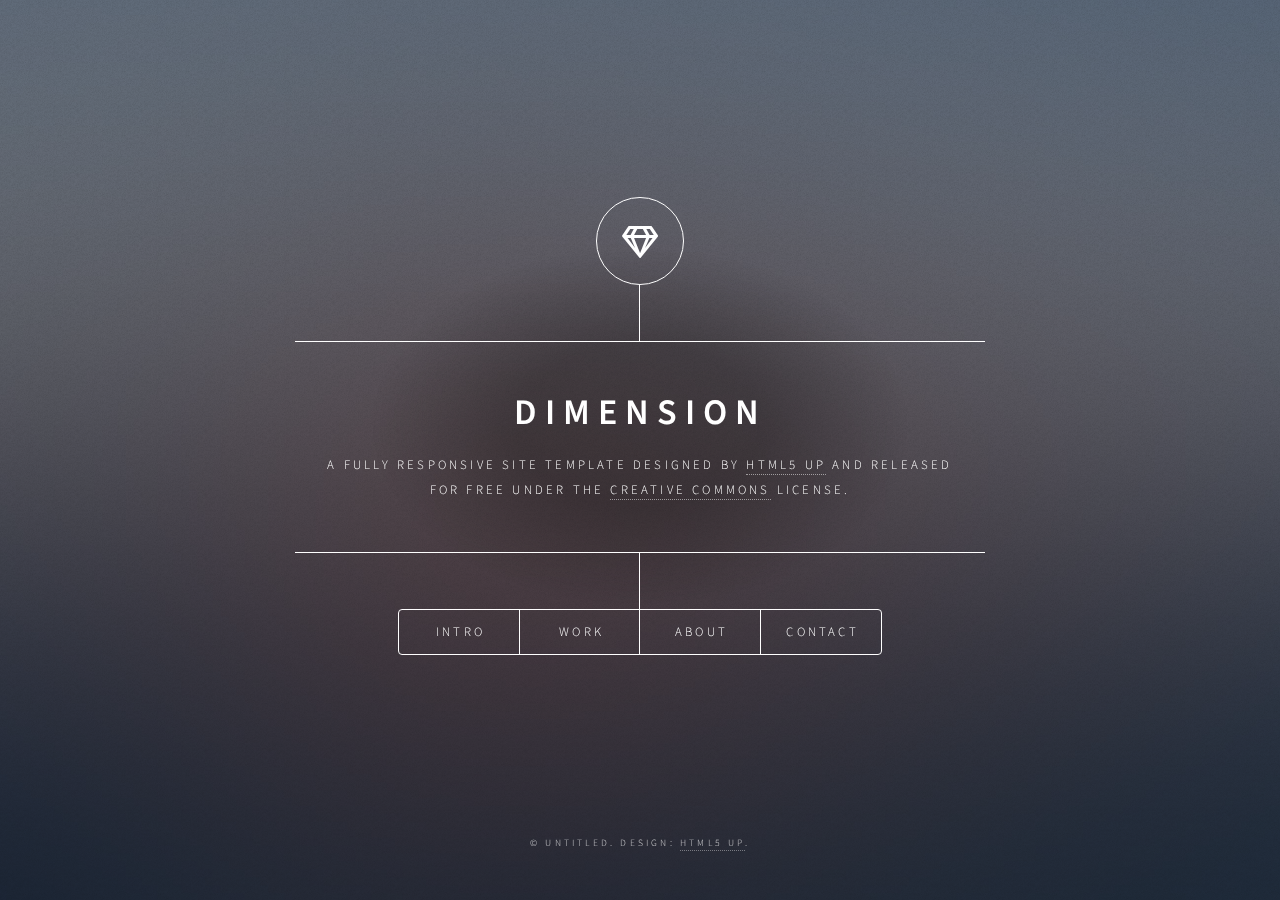
<file: index.html>
<!DOCTYPE html>
<!--
	Dimension by HTML5 UP
	html5up.net | @ajlkn
	Free for personal and commercial use under the CCA 3.0 license (html5up.net/license)
-->
<html>
  <head>
    <title>Dimension by HTML5 UP</title>
    <meta charset="utf-8" />
    <meta
      name="viewport"
      content="width=device-width, initial-scale=1, user-scalable=no"
    />
    <link rel="stylesheet" href="assets/css/main.css" />
    <noscript
      ><link rel="stylesheet" href="assets/css/noscript.css"
    /></noscript>
  </head>
  <body class="is-preload">
    <!-- Wrapper -->
    <div id="wrapper">
      <!-- Header -->
      <header id="header">
        <div class="logo">
          <span class="icon fa-gem"></span>
        </div>
        <div class="content">
          <div class="inner">
            <h1>Dimension</h1>
            <p>
              A fully responsive site template designed by
              <a href="https://html5up.net">HTML5 UP</a> and released<br />
              for free under the
              <a href="https://html5up.net/license">Creative Commons</a>
              license.
            </p>
          </div>
        </div>
        <nav>
          <ul>
            <li><a href="#intro">Intro</a></li>
            <li><a href="#work">Work</a></li>
            <li><a href="#about">About</a></li>
            <li><a href="#contact">Contact</a></li>
            <!--<li><a href="#elements">Elements</a></li>-->
          </ul>
        </nav>
      </header>

      <!-- Main -->
      <div id="main">
        <!-- Intro -->
        <article id="intro">
          <h2 class="major">Intro</h2>
          <span class="image main"><img src="images/pic01.jpg" alt="" /></span>
          <p>
            Aenean ornare velit lacus, ac varius enim ullamcorper eu. Proin
            aliquam facilisis ante interdum congue. Integer mollis, nisl amet
            convallis, porttitor magna ullamcorper, amet egestas mauris. Ut
            magna finibus nisi nec lacinia. Nam maximus erat id euismod egestas.
            By the way, check out my <a href="#work">awesome work</a>.
          </p>
          <p>
            Lorem ipsum dolor sit amet, consectetur adipiscing elit. Duis
            dapibus rutrum facilisis. Class aptent taciti sociosqu ad litora
            torquent per conubia nostra, per inceptos himenaeos. Etiam tristique
            libero eu nibh porttitor fermentum. Nullam venenatis erat id
            vehicula viverra. Nunc ultrices eros ut ultricies condimentum.
            Mauris risus lacus, blandit sit amet venenatis non, bibendum vitae
            dolor. Nunc lorem mauris, fringilla in aliquam at, euismod in
            lectus. Pellentesque habitant morbi tristique senectus et netus et
            malesuada fames ac turpis egestas. In non lorem sit amet elit
            placerat maximus. Pellentesque aliquam maximus risus, vel sed
            vehicula.
          </p>
        </article>

        <!-- Work -->
        <article id="work">
          <h2 class="major">Work</h2>
          <span class="image main"><img src="images/pic02.jpg" alt="" /></span>
          <p>
            Adipiscing magna sed dolor elit. Praesent eleifend dignissim arcu,
            at eleifend sapien imperdiet ac. Aliquam erat volutpat. Praesent
            urna nisi, fringila lorem et vehicula lacinia quam. Integer
            sollicitudin mauris nec lorem luctus ultrices.
          </p>
          <p>
            Nullam et orci eu lorem consequat tincidunt vivamus et sagittis
            libero. Mauris aliquet magna magna sed nunc rhoncus pharetra.
            Pellentesque condimentum sem. In efficitur ligula tate urna.
            Maecenas laoreet massa vel lacinia pellentesque lorem ipsum dolor.
            Nullam et orci eu lorem consequat tincidunt. Vivamus et sagittis
            libero. Mauris aliquet magna magna sed nunc rhoncus amet feugiat
            tempus.
          </p>
        </article>

        <!-- About -->
        <article id="about">
          <h2 class="major">About</h2>
          <span class="image main"><img src="images/pic03.jpg" alt="" /></span>
          <p>
            Lorem ipsum dolor sit amet, consectetur et adipiscing elit. Praesent
            eleifend dignissim arcu, at eleifend sapien imperdiet ac. Aliquam
            erat volutpat. Praesent urna nisi, fringila lorem et vehicula
            lacinia quam. Integer sollicitudin mauris nec lorem luctus ultrices.
            Aliquam libero et malesuada fames ac ante ipsum primis in faucibus.
            Cras viverra ligula sit amet ex mollis mattis lorem ipsum dolor sit
            amet.
          </p>
        </article>

        <!-- Contact -->
        <article id="contact">
          <h2 class="major">Contact</h2>
          <form method="post" action="#">
            <div class="fields">
              <div class="field half">
                <label for="name">Name</label>
                <input type="text" name="name" id="name" />
              </div>
              <div class="field half">
                <label for="email">Email</label>
                <input type="text" name="email" id="email" />
              </div>
              <div class="field">
                <label for="message">Message</label>
                <textarea name="message" id="message" rows="4"></textarea>
              </div>
            </div>
            <ul class="actions">
              <li>
                <input type="submit" value="Send Message" class="primary" />
              </li>
              <li><input type="reset" value="Reset" /></li>
            </ul>
          </form>
          <ul class="icons">
            <li>
              <a href="#" class="icon brands fa-twitter"
                ><span class="label">Twitter</span></a
              >
            </li>
            <li>
              <a href="#" class="icon brands fa-facebook-f"
                ><span class="label">Facebook</span></a
              >
            </li>
            <li>
              <a href="#" class="icon brands fa-instagram"
                ><span class="label">Instagram</span></a
              >
            </li>
            <li>
              <a href="#" class="icon brands fa-github"
                ><span class="label">GitHub</span></a
              >
            </li>
          </ul>
        </article>

        <!-- Elements -->
        <article id="elements">
          <h2 class="major">Elements</h2>

          <section>
            <h3 class="major">Text</h3>
            <p>
              This is <b>bold</b> and this is <strong>strong</strong>. This is
              <i>italic</i> and this is <em>emphasized</em>. This is
              <sup>superscript</sup> text and this is <sub>subscript</sub> text.
              This is <u>underlined</u> and this is code:
              <code>for (;;) { ... }</code>. Finally,
              <a href="#">this is a link</a>.
            </p>
            <hr />
            <h2>Heading Level 2</h2>
            <h3>Heading Level 3</h3>
            <h4>Heading Level 4</h4>
            <h5>Heading Level 5</h5>
            <h6>Heading Level 6</h6>
            <hr />
            <h4>Blockquote</h4>
            <blockquote>
              Fringilla nisl. Donec accumsan interdum nisi, quis tincidunt felis
              sagittis eget tempus euismod. Vestibulum ante ipsum primis in
              faucibus vestibulum. Blandit adipiscing eu felis iaculis volutpat
              ac adipiscing accumsan faucibus. Vestibulum ante ipsum primis in
              faucibus lorem ipsum dolor sit amet nullam adipiscing eu felis.
            </blockquote>
            <h4>Preformatted</h4>
            <pre><code>i = 0;

while (!deck.isInOrder()) {
    print 'Iteration ' + i;
    deck.shuffle();
    i++;
}

print 'It took ' + i + ' iterations to sort the deck.';</code></pre>
          </section>

          <section>
            <h3 class="major">Lists</h3>

            <h4>Unordered</h4>
            <ul>
              <li>Dolor pulvinar etiam.</li>
              <li>Sagittis adipiscing.</li>
              <li>Felis enim feugiat.</li>
            </ul>

            <h4>Alternate</h4>
            <ul class="alt">
              <li>Dolor pulvinar etiam.</li>
              <li>Sagittis adipiscing.</li>
              <li>Felis enim feugiat.</li>
            </ul>

            <h4>Ordered</h4>
            <ol>
              <li>Dolor pulvinar etiam.</li>
              <li>Etiam vel felis viverra.</li>
              <li>Felis enim feugiat.</li>
              <li>Dolor pulvinar etiam.</li>
              <li>Etiam vel felis lorem.</li>
              <li>Felis enim et feugiat.</li>
            </ol>
            <h4>Icons</h4>
            <ul class="icons">
              <li>
                <a href="#" class="icon brands fa-twitter"
                  ><span class="label">Twitter</span></a
                >
              </li>
              <li>
                <a href="#" class="icon brands fa-facebook-f"
                  ><span class="label">Facebook</span></a
                >
              </li>
              <li>
                <a href="#" class="icon brands fa-instagram"
                  ><span class="label">Instagram</span></a
                >
              </li>
              <li>
                <a href="#" class="icon brands fa-github"
                  ><span class="label">Github</span></a
                >
              </li>
            </ul>

            <h4>Actions</h4>
            <ul class="actions">
              <li><a href="#" class="button primary">Default</a></li>
              <li><a href="#" class="button">Default</a></li>
            </ul>
            <ul class="actions stacked">
              <li><a href="#" class="button primary">Default</a></li>
              <li><a href="#" class="button">Default</a></li>
            </ul>
          </section>

          <section>
            <h3 class="major">Table</h3>
            <h4>Default</h4>
            <div class="table-wrapper">
              <table>
                <thead>
                  <tr>
                    <th>Name</th>
                    <th>Description</th>
                    <th>Price</th>
                  </tr>
                </thead>
                <tbody>
                  <tr>
                    <td>Item One</td>
                    <td>Ante turpis integer aliquet porttitor.</td>
                    <td>29.99</td>
                  </tr>
                  <tr>
                    <td>Item Two</td>
                    <td>Vis ac commodo adipiscing arcu aliquet.</td>
                    <td>19.99</td>
                  </tr>
                  <tr>
                    <td>Item Three</td>
                    <td>Morbi faucibus arcu accumsan lorem.</td>
                    <td>29.99</td>
                  </tr>
                  <tr>
                    <td>Item Four</td>
                    <td>Vitae integer tempus condimentum.</td>
                    <td>19.99</td>
                  </tr>
                  <tr>
                    <td>Item Five</td>
                    <td>Ante turpis integer aliquet porttitor.</td>
                    <td>29.99</td>
                  </tr>
                </tbody>
                <tfoot>
                  <tr>
                    <td colspan="2"></td>
                    <td>100.00</td>
                  </tr>
                </tfoot>
              </table>
            </div>

            <h4>Alternate</h4>
            <div class="table-wrapper">
              <table class="alt">
                <thead>
                  <tr>
                    <th>Name</th>
                    <th>Description</th>
                    <th>Price</th>
                  </tr>
                </thead>
                <tbody>
                  <tr>
                    <td>Item One</td>
                    <td>Ante turpis integer aliquet porttitor.</td>
                    <td>29.99</td>
                  </tr>
                  <tr>
                    <td>Item Two</td>
                    <td>Vis ac commodo adipiscing arcu aliquet.</td>
                    <td>19.99</td>
                  </tr>
                  <tr>
                    <td>Item Three</td>
                    <td>Morbi faucibus arcu accumsan lorem.</td>
                    <td>29.99</td>
                  </tr>
                  <tr>
                    <td>Item Four</td>
                    <td>Vitae integer tempus condimentum.</td>
                    <td>19.99</td>
                  </tr>
                  <tr>
                    <td>Item Five</td>
                    <td>Ante turpis integer aliquet porttitor.</td>
                    <td>29.99</td>
                  </tr>
                </tbody>
                <tfoot>
                  <tr>
                    <td colspan="2"></td>
                    <td>100.00</td>
                  </tr>
                </tfoot>
              </table>
            </div>
          </section>

          <section>
            <h3 class="major">Buttons</h3>
            <ul class="actions">
              <li><a href="#" class="button primary">Primary</a></li>
              <li><a href="#" class="button">Default</a></li>
            </ul>
            <ul class="actions">
              <li><a href="#" class="button">Default</a></li>
              <li><a href="#" class="button small">Small</a></li>
            </ul>
            <ul class="actions">
              <li>
                <a href="#" class="button primary icon solid fa-download"
                  >Icon</a
                >
              </li>
              <li>
                <a href="#" class="button icon solid fa-download">Icon</a>
              </li>
            </ul>
            <ul class="actions">
              <li><span class="button primary disabled">Disabled</span></li>
              <li><span class="button disabled">Disabled</span></li>
            </ul>
          </section>

          <section>
            <h3 class="major">Form</h3>
            <form method="post" action="#">
              <div class="fields">
                <div class="field half">
                  <label for="demo-name">Name</label>
                  <input
                    type="text"
                    name="demo-name"
                    id="demo-name"
                    value=""
                    placeholder="Jane Doe"
                  />
                </div>
                <div class="field half">
                  <label for="demo-email">Email</label>
                  <input
                    type="email"
                    name="demo-email"
                    id="demo-email"
                    value=""
                    placeholder="jane@untitled.tld"
                  />
                </div>
                <div class="field">
                  <label for="demo-category">Category</label>
                  <select name="demo-category" id="demo-category">
                    <option value="">-</option>
                    <option value="1">Manufacturing</option>
                    <option value="1">Shipping</option>
                    <option value="1">Administration</option>
                    <option value="1">Human Resources</option>
                  </select>
                </div>
                <div class="field half">
                  <input
                    type="radio"
                    id="demo-priority-low"
                    name="demo-priority"
                    checked
                  />
                  <label for="demo-priority-low">Low</label>
                </div>
                <div class="field half">
                  <input
                    type="radio"
                    id="demo-priority-high"
                    name="demo-priority"
                  />
                  <label for="demo-priority-high">High</label>
                </div>
                <div class="field half">
                  <input type="checkbox" id="demo-copy" name="demo-copy" />
                  <label for="demo-copy">Email me a copy</label>
                </div>
                <div class="field half">
                  <input
                    type="checkbox"
                    id="demo-human"
                    name="demo-human"
                    checked
                  />
                  <label for="demo-human">Not a robot</label>
                </div>
                <div class="field">
                  <label for="demo-message">Message</label>
                  <textarea
                    name="demo-message"
                    id="demo-message"
                    placeholder="Enter your message"
                    rows="6"
                  ></textarea>
                </div>
              </div>
              <ul class="actions">
                <li>
                  <input type="submit" value="Send Message" class="primary" />
                </li>
                <li><input type="reset" value="Reset" /></li>
              </ul>
            </form>
          </section>
        </article>
      </div>

      <!-- Footer -->
      <footer id="footer">
        <p class="copyright">
          &copy; Untitled. Design: <a href="https://html5up.net">HTML5 UP</a>.
        </p>
      </footer>
    </div>

    <!-- BG -->
    <div id="bg"></div>

    <!-- Scripts -->
    <script src="assets/js/jquery.min.js"></script>
    <script src="assets/js/browser.min.js"></script>
    <script src="assets/js/breakpoints.min.js"></script>
    <script src="assets/js/util.js"></script>
    <script src="assets/js/main.js"></script>
  </body>
</html>
</file>
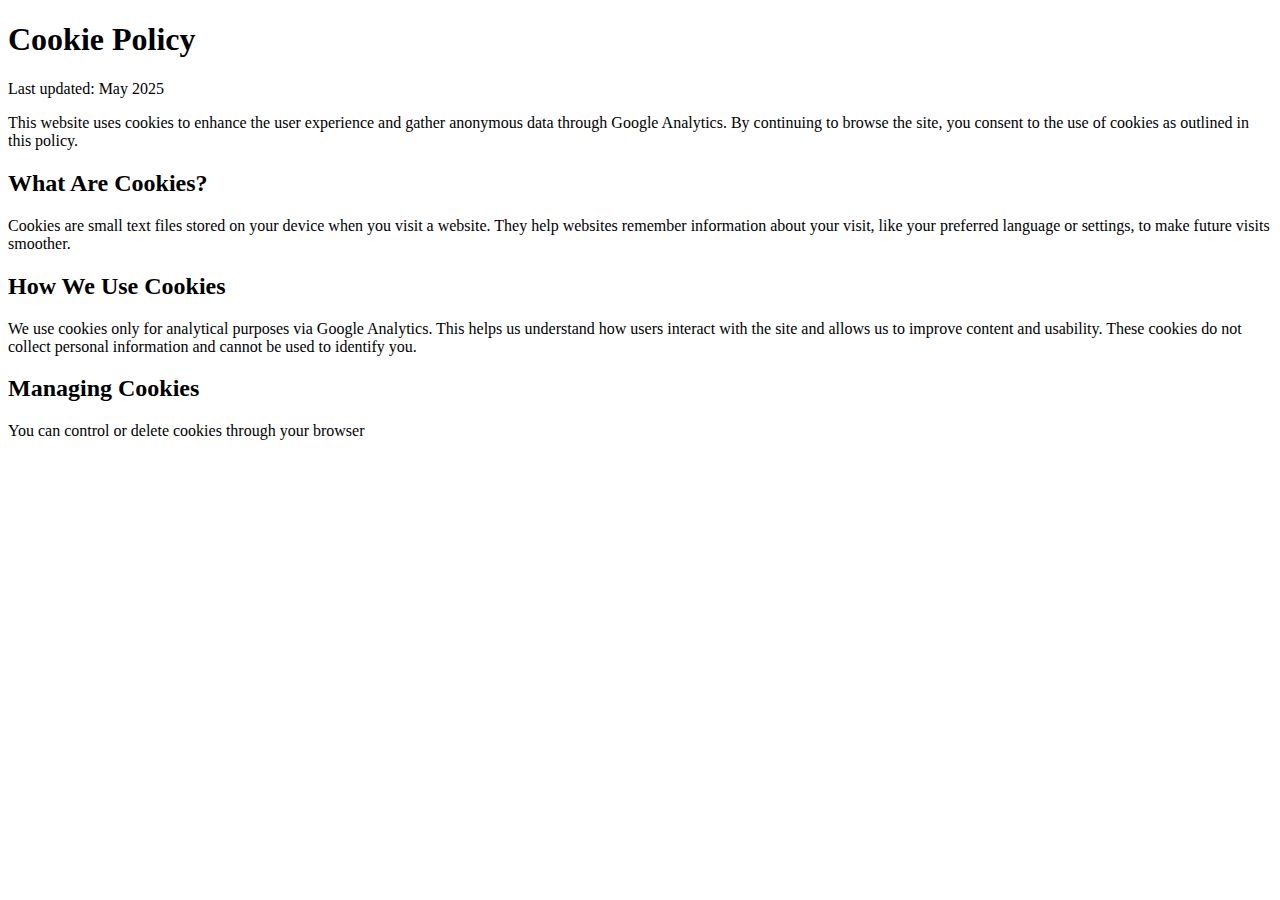
<file: cookie-policy.html>
<!DOCTYPE html>
<html lang="en">
  <head>
    <meta charset="UTF-8" />
    <title>Cookie Policy - Matt Pineda</title>
  </head>
  <body>
    <h1>Cookie Policy</h1>
    <p>Last updated: May 2025</p>

    <p>
      This website uses cookies to enhance the user experience and gather
      anonymous data through Google Analytics. By continuing to browse the site,
      you consent to the use of cookies as outlined in this policy.
    </p>

    <h2>What Are Cookies?</h2>
    <p>
      Cookies are small text files stored on your device when you visit a
      website. They help websites remember information about your visit, like
      your preferred language or settings, to make future visits smoother.
    </p>

    <h2>How We Use Cookies</h2>
    <p>
      We use cookies only for analytical purposes via Google Analytics. This
      helps us understand how users interact with the site and allows us to
      improve content and usability. These cookies do not collect personal
      information and cannot be used to identify you.
    </p>

    <h2>Managing Cookies</h2>
    <p>You can control or delete cookies through your browser</p>
  </body>
</html>
</file>
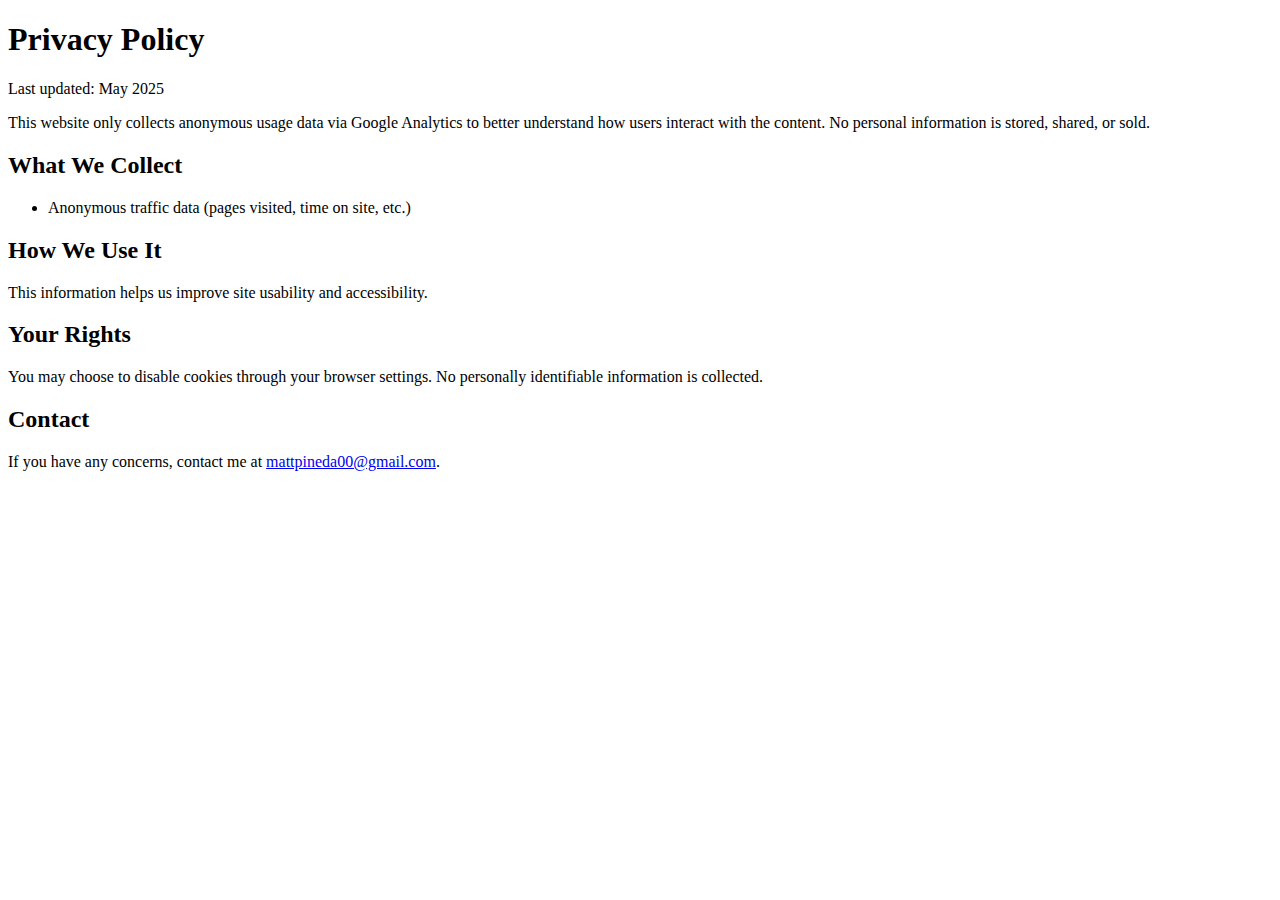
<file: privacy.html>
<!DOCTYPE html>
<html lang="en">
  <head>
    <meta charset="UTF-8" />
    <title>Privacy Policy - Matt Pineda</title>
  </head>
  <body>
    <h1>Privacy Policy</h1>
    <p>Last updated: May 2025</p>
    <p>
      This website only collects anonymous usage data via Google Analytics to
      better understand how users interact with the content. No personal
      information is stored, shared, or sold.
    </p>
    <h2>What We Collect</h2>
    <ul>
      <li>Anonymous traffic data (pages visited, time on site, etc.)</li>
    </ul>
    <h2>How We Use It</h2>
    <p>This information helps us improve site usability and accessibility.</p>
    <h2>Your Rights</h2>
    <p>
      You may choose to disable cookies through your browser settings. No
      personally identifiable information is collected.
    </p>
    <h2>Contact</h2>
    <p>
      If you have any concerns, contact me at
      <a href="mailto:mattpineda00@gmail.com">mattpineda00@gmail.com</a>.
    </p>
  </body>
</html>
</file>
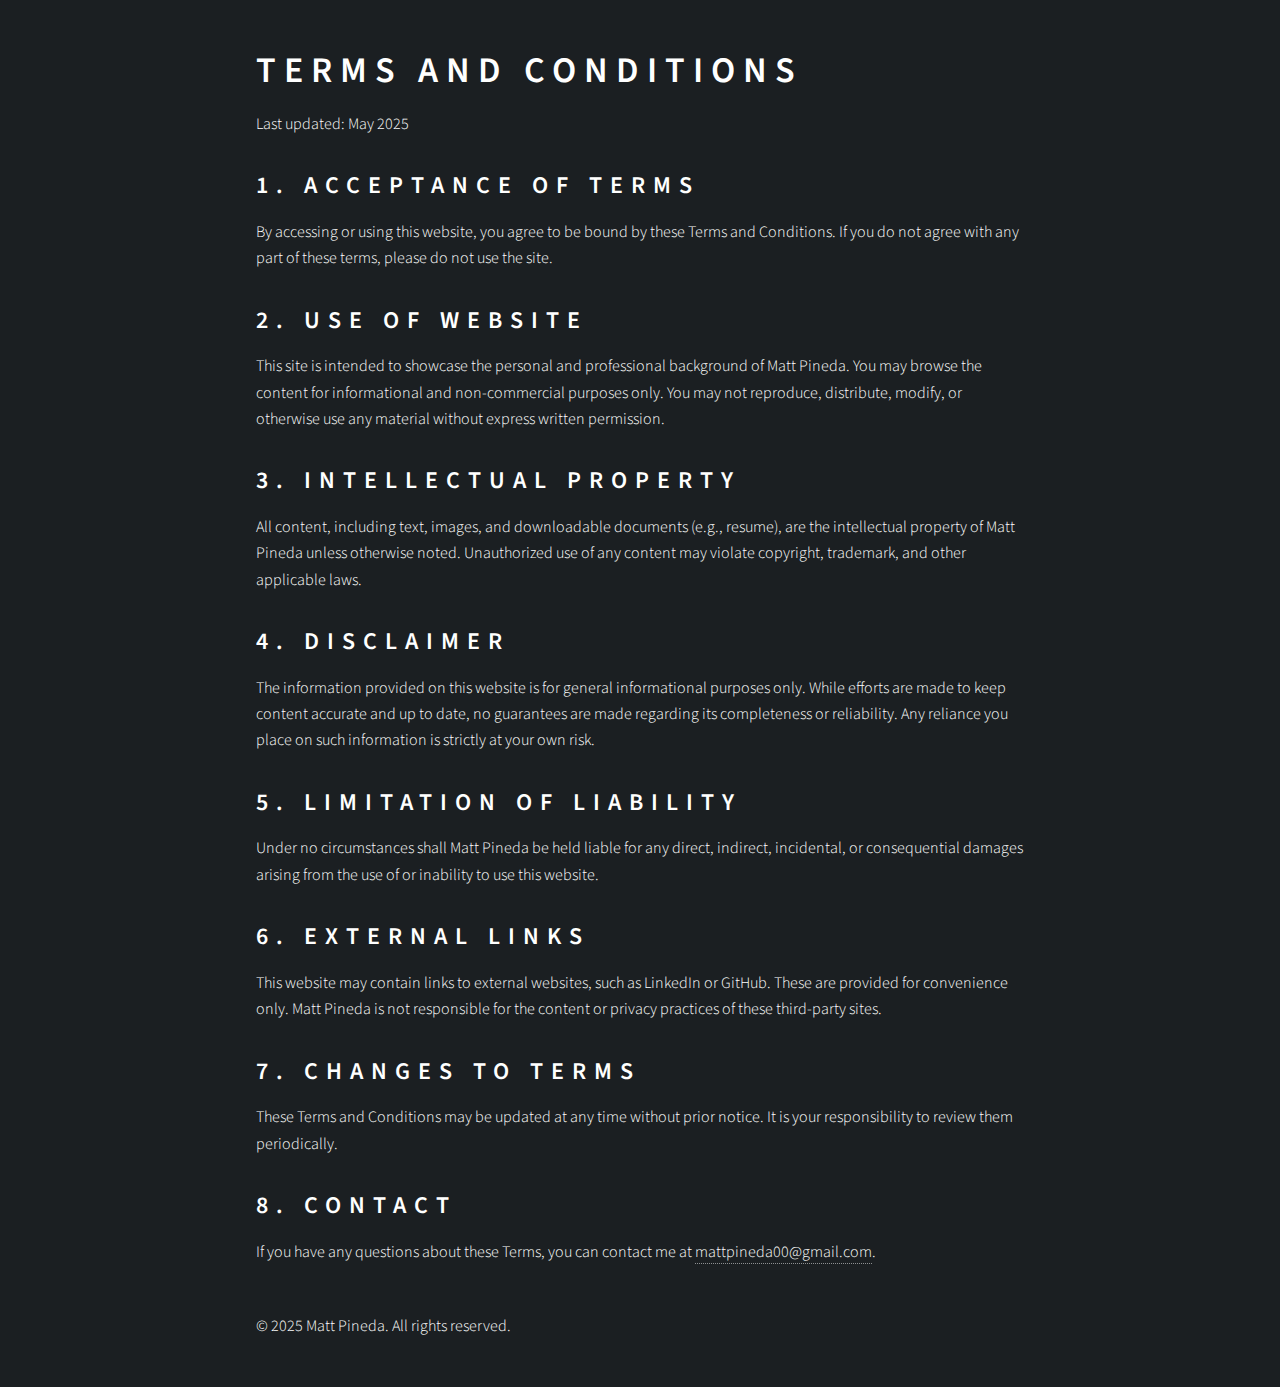
<file: terms.html>
<!DOCTYPE html>
<html lang="en">
  <head>
    <meta charset="UTF-8" />
    <meta name="viewport" content="width=device-width, initial-scale=1.0" />
    <title>Terms and Conditions | Matt Pineda</title>
    <link rel="stylesheet" href="assets/css/main.css" />
  </head>
  <body>
    <div
      class="content"
      style="max-width: 800px; margin: 3rem auto; padding: 0 1rem"
    >
      <h1>Terms and Conditions</h1>
      <p>Last updated: May 2025</p>

      <h2>1. Acceptance of Terms</h2>
      <p>
        By accessing or using this website, you agree to be bound by these Terms
        and Conditions. If you do not agree with any part of these terms, please
        do not use the site.
      </p>

      <h2>2. Use of Website</h2>
      <p>
        This site is intended to showcase the personal and professional
        background of Matt Pineda. You may browse the content for informational
        and non-commercial purposes only. You may not reproduce, distribute,
        modify, or otherwise use any material without express written
        permission.
      </p>

      <h2>3. Intellectual Property</h2>
      <p>
        All content, including text, images, and downloadable documents (e.g.,
        resume), are the intellectual property of Matt Pineda unless otherwise
        noted. Unauthorized use of any content may violate copyright, trademark,
        and other applicable laws.
      </p>

      <h2>4. Disclaimer</h2>
      <p>
        The information provided on this website is for general informational
        purposes only. While efforts are made to keep content accurate and up to
        date, no guarantees are made regarding its completeness or reliability.
        Any reliance you place on such information is strictly at your own risk.
      </p>

      <h2>5. Limitation of Liability</h2>
      <p>
        Under no circumstances shall Matt Pineda be held liable for any direct,
        indirect, incidental, or consequential damages arising from the use of
        or inability to use this website.
      </p>

      <h2>6. External Links</h2>
      <p>
        This website may contain links to external websites, such as LinkedIn or
        GitHub. These are provided for convenience only. Matt Pineda is not
        responsible for the content or privacy practices of these third-party
        sites.
      </p>

      <h2>7. Changes to Terms</h2>
      <p>
        These Terms and Conditions may be updated at any time without prior
        notice. It is your responsibility to review them periodically.
      </p>

      <h2>8. Contact</h2>
      <p>
        If you have any questions about these Terms, you can contact me at
        <a href="mailto:mattpineda00@gmail.com">mattpineda00@gmail.com</a>.
      </p>

      <p style="margin-top: 3rem">
        &copy; 2025 Matt Pineda. All rights reserved.
      </p>
    </div>
  </body>
</html>
</file>
<file: assets/css/noscript.css>
/*
	Dimension by HTML5 UP
	html5up.net | @ajlkn
	Free for personal and commercial use under the CCA 3.0 license (html5up.net/license)
*/

/* BG */

	body.is-preload #bg:before {
		background-color: transparent;
	}

/* Header */

	body.is-preload #header {
		-moz-filter: none;
		-webkit-filter: none;
		-ms-filter: none;
		filter: none;
	}

		body.is-preload #header > * {
			opacity: 1;
		}

		body.is-preload #header .content .inner {
			max-height: none;
			padding: 3rem 2rem;
			opacity: 1;
		}

/* Main */

	#main article {
		opacity: 1;
		margin: 4rem 0 0 0;
	}
</file>
<file: assets/css/main.css>
@import url(fontawesome-all.min.css);
@import url("https://fonts.googleapis.com/css?family=Source+Sans+Pro:300italic,600italic,300,600");

/*
	Dimension by HTML5 UP
	html5up.net | @ajlkn
	Free for personal and commercial use under the CCA 3.0 license (html5up.net/license)
*/

html, body, div, span, applet, object,
iframe, h1, h2, h3, h4, h5, h6, p, blockquote,
pre, a, abbr, acronym, address, big, cite,
code, del, dfn, em, img, ins, kbd, q, s, samp,
small, strike, strong, sub, sup, tt, var, b,
u, i, center, dl, dt, dd, ol, ul, li, fieldset,
form, label, legend, table, caption, tbody,
tfoot, thead, tr, th, td, article, aside,
canvas, details, embed, figure, figcaption,
footer, header, hgroup, menu, nav, output, ruby,
section, summary, time, mark, audio, video {
	margin: 0;
	padding: 0;
	border: 0;
	font-size: 100%;
	font: inherit;
	vertical-align: baseline;}

article, aside, details, figcaption, figure,
footer, header, hgroup, menu, nav, section {
	display: block;}

body {
	line-height: 1;
}

ol, ul {
	list-style: none;
}

blockquote, q {
	quotes: none;
}

	blockquote:before, blockquote:after, q:before, q:after {
		content: '';
		content: none;
	}

table {
	border-collapse: collapse;
	border-spacing: 0;
}

body {
	-webkit-text-size-adjust: none;
}

mark {
	background-color: transparent;
	color: inherit;
}

input::-moz-focus-inner {
	border: 0;
	padding: 0;
}

input, select, textarea {
	-moz-appearance: none;
	-webkit-appearance: none;
	-ms-appearance: none;
	appearance: none;
}

/* Basic */

	@-ms-viewport {
		width: device-width;
	}

	@media screen and (max-width: 480px) {

		html, body {
			min-width: 320px;
		}

	}

	html {
		box-sizing: border-box;
	}

	*, *:before, *:after {
		box-sizing: inherit;
	}

	body {
		background: #1b1f22;
	}

		body.is-preload *, body.is-preload *:before, body.is-preload *:after {
			-moz-animation: none !important;
			-webkit-animation: none !important;
			-ms-animation: none !important;
			animation: none !important;
			-moz-transition: none !important;
			-webkit-transition: none !important;
			-ms-transition: none !important;
			transition: none !important;
		}

/* Type */

	html {
		font-size: 16pt;
	}

		@media screen and (max-width: 1680px) {

			html {
				font-size: 12pt;
			}

		}

		@media screen and (max-width: 736px) {

			html {
				font-size: 11pt;
			}

		}

		@media screen and (max-width: 360px) {

			html {
				font-size: 10pt;
			}

		}

	body, input, select, textarea {
		color: #ffffff;
		font-family: "Source Sans Pro", sans-serif;
		font-weight: 300;
		font-size: 1rem;
		line-height: 1.65;
	}

	a {
		-moz-transition: color 0.2s ease-in-out, background-color 0.2s ease-in-out, border-bottom-color 0.2s ease-in-out;
		-webkit-transition: color 0.2s ease-in-out, background-color 0.2s ease-in-out, border-bottom-color 0.2s ease-in-out;
		-ms-transition: color 0.2s ease-in-out, background-color 0.2s ease-in-out, border-bottom-color 0.2s ease-in-out;
		transition: color 0.2s ease-in-out, background-color 0.2s ease-in-out, border-bottom-color 0.2s ease-in-out;
		border-bottom: dotted 1px rgba(255, 255, 255, 0.5);
		text-decoration: none;
		color: inherit;
	}

		a:hover {
			border-bottom-color: transparent;
		}

	strong, b {
		color: #ffffff;
		font-weight: 600;
	}

	em, i {
		font-style: italic;
	}

	p {
		margin: 0 0 2rem 0;
	}

	h1, h2, h3, h4, h5, h6 {
		color: #ffffff;
		font-weight: 600;
		line-height: 1.5;
		margin: 0 0 1rem 0;
		text-transform: uppercase;
		letter-spacing: 0.2rem;
	}

		h1 a, h2 a, h3 a, h4 a, h5 a, h6 a {
			color: inherit;
			text-decoration: none;
		}

		h1.major, h2.major, h3.major, h4.major, h5.major, h6.major {
			border-bottom: solid 1px #ffffff;
			width: -moz-max-content;
			width: -webkit-max-content;
			width: -ms-max-content;
			width: max-content;
			padding-bottom: 0.5rem;
			margin: 0 0 2rem 0;
		}

	h1 {
		font-size: 2.25rem;
		line-height: 1.3;
		letter-spacing: 0.5rem;
	}

	h2 {
		font-size: 1.5rem;
		line-height: 1.4;
		letter-spacing: 0.5rem;
	}

	h3 {
		font-size: 1rem;
	}

	h4 {
		font-size: 0.8rem;
	}

	h5 {
		font-size: 0.7rem;
	}

	h6 {
		font-size: 0.6rem;
	}

	@media screen and (max-width: 736px) {

		h1 {
			font-size: 1.75rem;
			line-height: 1.4;
		}

		h2 {
			font-size: 1.25em;
			line-height: 1.5;
		}

	}

	sub {
		font-size: 0.8rem;
		position: relative;
		top: 0.5rem;
	}

	sup {
		font-size: 0.8rem;
		position: relative;
		top: -0.5rem;
	}

	blockquote {
		border-left: solid 4px #ffffff;
		font-style: italic;
		margin: 0 0 2rem 0;
		padding: 0.5rem 0 0.5rem 2rem;
	}

	code {
		background: rgba(255, 255, 255, 0.075);
		border-radius: 4px;
		font-family: "Courier New", monospace;
		font-size: 0.9rem;
		margin: 0 0.25rem;
		padding: 0.25rem 0.65rem;
	}

	pre {
		-webkit-overflow-scrolling: touch;
		font-family: "Courier New", monospace;
		font-size: 0.9rem;
		margin: 0 0 2rem 0;
	}

		pre code {
			display: block;
			line-height: 1.75;
			padding: 1rem 1.5rem;
			overflow-x: auto;
		}

	hr {
		border: 0;
		border-bottom: solid 1px #ffffff;
		margin: 2.75rem 0;
	}

	.align-left {
		text-align: left;
	}

	.align-center {
		text-align: center;
	}

	.align-right {
		text-align: right;
	}

/* Form */

	form {
		margin: 0 0 2rem 0;
	}

		form > :last-child {
			margin-bottom: 0;
		}

		form > .fields {
			display: -moz-flex;
			display: -webkit-flex;
			display: -ms-flex;
			display: flex;
			-moz-flex-wrap: wrap;
			-webkit-flex-wrap: wrap;
			-ms-flex-wrap: wrap;
			flex-wrap: wrap;
			width: calc(100% + 3rem);
			margin: -1.5rem 0 2rem -1.5rem;
		}

			form > .fields > .field {
				-moz-flex-grow: 0;
				-webkit-flex-grow: 0;
				-ms-flex-grow: 0;
				flex-grow: 0;
				-moz-flex-shrink: 0;
				-webkit-flex-shrink: 0;
				-ms-flex-shrink: 0;
				flex-shrink: 0;
				padding: 1.5rem 0 0 1.5rem;
				width: calc(100% - 1.5rem);
			}

				form > .fields > .field.half {
					width: calc(50% - 0.75rem);
				}

				form > .fields > .field.third {
					width: calc(100%/3 - 0.5rem);
				}

				form > .fields > .field.quarter {
					width: calc(25% - 0.375rem);
				}

		@media screen and (max-width: 480px) {

			form > .fields {
				width: calc(100% + 3rem);
				margin: -1.5rem 0 2rem -1.5rem;
			}

				form > .fields > .field {
					padding: 1.5rem 0 0 1.5rem;
					width: calc(100% - 1.5rem);
				}

					form > .fields > .field.half {
						width: calc(100% - 1.5rem);
					}

					form > .fields > .field.third {
						width: calc(100% - 1.5rem);
					}

					form > .fields > .field.quarter {
						width: calc(100% - 1.5rem);
					}

		}

	label {
		color: #ffffff;
		display: block;
		font-size: 0.8rem;
		font-weight: 300;
		letter-spacing: 0.2rem;
		line-height: 1.5;
		margin: 0 0 1rem 0;
		text-transform: uppercase;
	}

	input[type="text"],
	input[type="password"],
	input[type="email"],
	input[type="tel"],
	select,
	textarea {
		-moz-appearance: none;
		-webkit-appearance: none;
		-ms-appearance: none;
		appearance: none;
		-moz-transition: border-color 0.2s ease-in-out, box-shadow 0.2s ease-in-out, background-color 0.2s ease-in-out;
		-webkit-transition: border-color 0.2s ease-in-out, box-shadow 0.2s ease-in-out, background-color 0.2s ease-in-out;
		-ms-transition: border-color 0.2s ease-in-out, box-shadow 0.2s ease-in-out, background-color 0.2s ease-in-out;
		transition: border-color 0.2s ease-in-out, box-shadow 0.2s ease-in-out, background-color 0.2s ease-in-out;
		background-color: transparent;
		border-radius: 4px;
		border: solid 1px #ffffff;
		color: inherit;
		display: block;
		outline: 0;
		padding: 0 1rem;
		text-decoration: none;
		width: 100%;
	}

		input[type="text"]:invalid,
		input[type="password"]:invalid,
		input[type="email"]:invalid,
		input[type="tel"]:invalid,
		select:invalid,
		textarea:invalid {
			box-shadow: none;
		}

		input[type="text"]:focus,
		input[type="password"]:focus,
		input[type="email"]:focus,
		input[type="tel"]:focus,
		select:focus,
		textarea:focus {
			background: rgba(255, 255, 255, 0.075);
			border-color: #ffffff;
			box-shadow: 0 0 0 1px #ffffff;
		}

	select {
		background-image: url("data:image/svg+xml;charset=utf8,%3Csvg xmlns='http://www.w3.org/2000/svg' width='40' height='40' preserveAspectRatio='none' viewBox='0 0 40 40'%3E%3Cpath d='M9.4,12.3l10.4,10.4l10.4-10.4c0.2-0.2,0.5-0.4,0.9-0.4c0.3,0,0.6,0.1,0.9,0.4l3.3,3.3c0.2,0.2,0.4,0.5,0.4,0.9 c0,0.4-0.1,0.6-0.4,0.9L20.7,31.9c-0.2,0.2-0.5,0.4-0.9,0.4c-0.3,0-0.6-0.1-0.9-0.4L4.3,17.3c-0.2-0.2-0.4-0.5-0.4-0.9 c0-0.4,0.1-0.6,0.4-0.9l3.3-3.3c0.2-0.2,0.5-0.4,0.9-0.4S9.1,12.1,9.4,12.3z' fill='%23ffffff' /%3E%3C/svg%3E");
		background-size: 1.25rem;
		background-repeat: no-repeat;
		background-position: calc(100% - 1rem) center;
		height: 2.75rem;
		padding-right: 2.75rem;
		text-overflow: ellipsis;
	}

		select option {
			color: #ffffff;
			background: #1b1f22;
		}

		select:focus::-ms-value {
			background-color: transparent;
		}

		select::-ms-expand {
			display: none;
		}

	input[type="text"],
	input[type="password"],
	input[type="email"],
	select {
		height: 2.75rem;
	}

	textarea {
		padding: 0.75rem 1rem;
	}

	input[type="checkbox"],
	input[type="radio"] {
		-moz-appearance: none;
		-webkit-appearance: none;
		-ms-appearance: none;
		appearance: none;
		display: block;
		float: left;
		margin-right: -2rem;
		opacity: 0;
		width: 1rem;
		z-index: -1;
	}

		input[type="checkbox"] + label,
		input[type="radio"] + label {
			text-decoration: none;
			-moz-user-select: none;
			-webkit-user-select: none;
			-ms-user-select: none;
			user-select: none;
			color: #ffffff;
			cursor: pointer;
			display: inline-block;
			font-size: 0.8rem;
			font-weight: 300;
			margin: 0 0 0.5rem 0;
			padding-left: 2.65rem;
			padding-right: 0.75rem;
			position: relative;
		}

			input[type="checkbox"] + label:before,
			input[type="radio"] + label:before {
				-moz-osx-font-smoothing: grayscale;
				-webkit-font-smoothing: antialiased;
				display: inline-block;
				font-style: normal;
				font-variant: normal;
				text-rendering: auto;
				line-height: 1;
				text-transform: none !important;
				font-family: 'Font Awesome 5 Free';
				font-weight: 900;
			}

			input[type="checkbox"] + label:before,
			input[type="radio"] + label:before {
				-moz-transition: border-color 0.2s ease-in-out, box-shadow 0.2s ease-in-out, background-color 0.2s ease-in-out;
				-webkit-transition: border-color 0.2s ease-in-out, box-shadow 0.2s ease-in-out, background-color 0.2s ease-in-out;
				-ms-transition: border-color 0.2s ease-in-out, box-shadow 0.2s ease-in-out, background-color 0.2s ease-in-out;
				transition: border-color 0.2s ease-in-out, box-shadow 0.2s ease-in-out, background-color 0.2s ease-in-out;
				border-radius: 4px;
				border: solid 1px #ffffff;
				content: '';
				display: inline-block;
				height: 1.65rem;
				left: 0;
				line-height: 1.65rem;
				position: absolute;
				text-align: center;
				top: -0.15rem;
				width: 1.65rem;
			}

		input[type="checkbox"]:checked + label:before,
		input[type="radio"]:checked + label:before {
			background: #ffffff !important;
			border-color: #ffffff !important;
			color: #1b1f22;
			content: '\f00c';
		}

		input[type="checkbox"]:focus + label:before,
		input[type="radio"]:focus + label:before {
			background: rgba(255, 255, 255, 0.075);
			border-color: #ffffff;
			box-shadow: 0 0 0 1px #ffffff;
		}

	input[type="checkbox"] + label:before {
		border-radius: 4px;
	}

	input[type="radio"] + label:before {
		border-radius: 100%;
	}

	::-webkit-input-placeholder {
		color: rgba(255, 255, 255, 0.5) !important;
		opacity: 1.0;
	}

	:-moz-placeholder {
		color: rgba(255, 255, 255, 0.5) !important;
		opacity: 1.0;
	}

	::-moz-placeholder {
		color: rgba(255, 255, 255, 0.5) !important;
		opacity: 1.0;
	}

	:-ms-input-placeholder {
		color: rgba(255, 255, 255, 0.5) !important;
		opacity: 1.0;
	}

	.formerize-placeholder {
		color: rgba(255, 255, 255, 0.5) !important;
		opacity: 1.0;
	}

/* Box */

	.box {
		border-radius: 4px;
		border: solid 1px #ffffff;
		margin-bottom: 2rem;
		padding: 1.5em;
	}

		.box > :last-child,
		.box > :last-child > :last-child,
		.box > :last-child > :last-child > :last-child {
			margin-bottom: 0;
		}

		.box.alt {
			border: 0;
			border-radius: 0;
			padding: 0;
		}

/* Icon */

	.icon {
		text-decoration: none;
		border-bottom: none;
		position: relative;
	}

		.icon:before {
			-moz-osx-font-smoothing: grayscale;
			-webkit-font-smoothing: antialiased;
			display: inline-block;
			font-style: normal;
			font-variant: normal;
			text-rendering: auto;
			line-height: 1;
			text-transform: none !important;
			font-family: 'Font Awesome 5 Free';
			font-weight: 400;
		}

		.icon > .label {
			display: none;
		}

		.icon:before {
			line-height: inherit;
		}

		.icon.solid:before {
			font-weight: 900;
		}

		.icon.brands:before {
			font-family: 'Font Awesome 5 Brands';
		}

/* Image */

	.image {
		border-radius: 4px;
		border: 0;
		display: inline-block;
		position: relative;
	}

		.image:before {
			pointer-events: none;
			background-image: url("../../images/overlay.png");
			background-color: rgba(19, 21, 25, 0.5);
			border-radius: 4px;
			content: '';
			display: block;
			height: 100%;
			left: 0;
			opacity: 0.5;
			position: absolute;
			top: 0;
			width: 100%;
		}

		.image img {
			border-radius: 4px;
			display: block;
		}

		.image.left, .image.right {
			max-width: 40%;
		}

			.image.left img, .image.right img {
				width: 100%;
			}

		.image.left {
			float: left;
			padding: 0 1.5em 1em 0;
			top: 0.25em;
		}

		.image.right {
			float: right;
			padding: 0 0 1em 1.5em;
			top: 0.25em;
		}

		.image.fit {
			display: block;
			margin: 0 0 2rem 0;
			width: 100%;
		}

			.image.fit img {
				width: 100%;
			}

		.image.main {
			display: block;
			margin: 2.5rem 0;
			width: 100%;
		}

			.image.main img {
				width: 100%;
			}

		@media screen and (max-width: 736px) {

			.image.main {
				margin: 2rem 0;
			}

		}

		@media screen and (max-width: 480px) {

			.image.main {
				margin: 1.5rem 0;
			}

		}

/* List */

	ol {
		list-style: decimal;
		margin: 0 0 2rem 0;
		padding-left: 1.25em;
	}

		ol li {
			padding-left: 0.25em;
		}

	ul {
		list-style: disc;
		margin: 0 0 2rem 0;
		padding-left: 1em;
	}

		ul li {
			padding-left: 0.5em;
		}

		ul.alt {
			list-style: none;
			padding-left: 0;
		}

			ul.alt li {
				border-top: solid 1px #ffffff;
				padding: 0.5em 0;
			}

				ul.alt li:first-child {
					border-top: 0;
					padding-top: 0;
				}

	dl {
		margin: 0 0 2rem 0;
	}

		dl dt {
			display: block;
			font-weight: 600;
			margin: 0 0 1rem 0;
		}

		dl dd {
			margin-left: 2rem;
		}

/* Actions */

	ul.actions {
		display: -moz-flex;
		display: -webkit-flex;
		display: -ms-flex;
		display: flex;
		cursor: default;
		list-style: none;
		margin-left: -1rem;
		padding-left: 0;
	}

		ul.actions li {
			padding: 0 0 0 1rem;
			vertical-align: middle;
		}

		ul.actions.special {
			-moz-justify-content: center;
			-webkit-justify-content: center;
			-ms-justify-content: center;
			justify-content: center;
			width: 100%;
			margin-left: 0;
		}

			ul.actions.special li:first-child {
				padding-left: 0;
			}

		ul.actions.stacked {
			-moz-flex-direction: column;
			-webkit-flex-direction: column;
			-ms-flex-direction: column;
			flex-direction: column;
			margin-left: 0;
		}

			ul.actions.stacked li {
				padding: 1.3rem 0 0 0;
			}

				ul.actions.stacked li:first-child {
					padding-top: 0;
				}

		ul.actions.fit {
			width: calc(100% + 1rem);
		}

			ul.actions.fit li {
				-moz-flex-grow: 1;
				-webkit-flex-grow: 1;
				-ms-flex-grow: 1;
				flex-grow: 1;
				-moz-flex-shrink: 1;
				-webkit-flex-shrink: 1;
				-ms-flex-shrink: 1;
				flex-shrink: 1;
				width: 100%;
			}

				ul.actions.fit li > * {
					width: 100%;
				}

			ul.actions.fit.stacked {
				width: 100%;
			}

		@media screen and (max-width: 480px) {

			ul.actions:not(.fixed) {
				-moz-flex-direction: column;
				-webkit-flex-direction: column;
				-ms-flex-direction: column;
				flex-direction: column;
				margin-left: 0;
				width: 100% !important;
			}

				ul.actions:not(.fixed) li {
					-moz-flex-grow: 1;
					-webkit-flex-grow: 1;
					-ms-flex-grow: 1;
					flex-grow: 1;
					-moz-flex-shrink: 1;
					-webkit-flex-shrink: 1;
					-ms-flex-shrink: 1;
					flex-shrink: 1;
					padding: 1rem 0 0 0;
					text-align: center;
					width: 100%;
				}

					ul.actions:not(.fixed) li > * {
						width: 100%;
					}

					ul.actions:not(.fixed) li:first-child {
						padding-top: 0;
					}

					ul.actions:not(.fixed) li input[type="submit"],
					ul.actions:not(.fixed) li input[type="reset"],
					ul.actions:not(.fixed) li input[type="button"],
					ul.actions:not(.fixed) li button,
					ul.actions:not(.fixed) li .button {
						width: 100%;
					}

						ul.actions:not(.fixed) li input[type="submit"].icon:before,
						ul.actions:not(.fixed) li input[type="reset"].icon:before,
						ul.actions:not(.fixed) li input[type="button"].icon:before,
						ul.actions:not(.fixed) li button.icon:before,
						ul.actions:not(.fixed) li .button.icon:before {
							margin-left: -0.5em;
						}

		}

/* Icons */

	ul.icons {
		cursor: default;
		list-style: none;
		padding-left: 0;
	}

		ul.icons li {
			display: inline-block;
			padding: 0 0.75em 0 0;
		}

			ul.icons li:last-child {
				padding-right: 0;
			}

			ul.icons li a {
				border-radius: 100%;
				box-shadow: inset 0 0 0 1px #ffffff;
				display: inline-block;
				height: 2.25rem;
				line-height: 2.25rem;
				text-align: center;
				width: 2.25rem;
			}

				ul.icons li a:hover {
					background-color: rgba(255, 255, 255, 0.075);
				}

				ul.icons li a:active {
					background-color: rgba(255, 255, 255, 0.175);
				}

/* Table */

	.table-wrapper {
		-webkit-overflow-scrolling: touch;
		overflow-x: auto;
	}

	table {
		margin: 0 0 2rem 0;
		width: 100%;
	}

		table tbody tr {
			border: solid 1px #ffffff;
			border-left: 0;
			border-right: 0;
		}

			table tbody tr:nth-child(2n + 1) {
				background-color: rgba(255, 255, 255, 0.075);
			}

		table td {
			padding: 0.75em 0.75em;
		}

		table th {
			color: #ffffff;
			font-size: 0.9em;
			font-weight: 600;
			padding: 0 0.75em 0.75em 0.75em;
			text-align: left;
		}

		table thead {
			border-bottom: solid 2px #ffffff;
		}

		table tfoot {
			border-top: solid 2px #ffffff;
		}

		table.alt {
			border-collapse: separate;
		}

			table.alt tbody tr td {
				border: solid 1px #ffffff;
				border-left-width: 0;
				border-top-width: 0;
			}

				table.alt tbody tr td:first-child {
					border-left-width: 1px;
				}

			table.alt tbody tr:first-child td {
				border-top-width: 1px;
			}

			table.alt thead {
				border-bottom: 0;
			}

			table.alt tfoot {
				border-top: 0;
			}

/* Button */

	input[type="submit"],
	input[type="reset"],
	input[type="button"],
	button,
	.button {
		-moz-appearance: none;
		-webkit-appearance: none;
		-ms-appearance: none;
		appearance: none;
		-moz-transition: background-color 0.2s ease-in-out, color 0.2s ease-in-out;
		-webkit-transition: background-color 0.2s ease-in-out, color 0.2s ease-in-out;
		-ms-transition: background-color 0.2s ease-in-out, color 0.2s ease-in-out;
		transition: background-color 0.2s ease-in-out, color 0.2s ease-in-out;
		background-color: transparent;
		border-radius: 4px;
		border: 0;
		box-shadow: inset 0 0 0 1px #ffffff;
		color: #ffffff !important;
		cursor: pointer;
		display: inline-block;
		font-size: 0.8rem;
		font-weight: 300;
		height: 2.75rem;
		letter-spacing: 0.2rem;
		line-height: 2.75rem;
		outline: 0;
		padding: 0 1.25rem 0 1.35rem;
		text-align: center;
		text-decoration: none;
		text-transform: uppercase;
		white-space: nowrap;
	}

		input[type="submit"]:hover,
		input[type="reset"]:hover,
		input[type="button"]:hover,
		button:hover,
		.button:hover {
			background-color: rgba(255, 255, 255, 0.075);
		}

		input[type="submit"]:active,
		input[type="reset"]:active,
		input[type="button"]:active,
		button:active,
		.button:active {
			background-color: rgba(255, 255, 255, 0.175);
		}

		input[type="submit"].icon:before,
		input[type="reset"].icon:before,
		input[type="button"].icon:before,
		button.icon:before,
		.button.icon:before {
			margin-right: 0.5em;
		}

		input[type="submit"].fit,
		input[type="reset"].fit,
		input[type="button"].fit,
		button.fit,
		.button.fit {
			width: 100%;
		}

		input[type="submit"].small,
		input[type="reset"].small,
		input[type="button"].small,
		button.small,
		.button.small {
			font-size: 0.6rem;
			height: 2.0625rem;
			line-height: 2.0625rem;
		}

		input[type="submit"].primary,
		input[type="reset"].primary,
		input[type="button"].primary,
		button.primary,
		.button.primary {
			background-color: #ffffff;
			color: #1b1f22 !important;
			font-weight: 600;
		}

		input[type="submit"].disabled, input[type="submit"]:disabled,
		input[type="reset"].disabled,
		input[type="reset"]:disabled,
		input[type="button"].disabled,
		input[type="button"]:disabled,
		button.disabled,
		button:disabled,
		.button.disabled,
		.button:disabled {
			pointer-events: none;
			cursor: default;
			opacity: 0.25;
		}

	input[type="submit"],
	input[type="reset"],
	input[type="button"],
	button {
		line-height: calc(2.75rem - 2px);
	}

/* BG */

	#bg {
		-moz-transform: scale(1.0);
		-webkit-transform: scale(1.0);
		-ms-transform: scale(1.0);
		transform: scale(1.0);
		-webkit-backface-visibility: hidden;
		position: fixed;
		top: 0;
		left: 0;
		width: 100%;
		height: 100vh;
		z-index: 1;
	}

		#bg:before, #bg:after {
			content: '';
			display: block;
			position: absolute;
			top: 0;
			left: 0;
			width: 100%;
			height: 100%;
		}

		#bg:before {
			-moz-transition: background-color 2.5s ease-in-out;
			-webkit-transition: background-color 2.5s ease-in-out;
			-ms-transition: background-color 2.5s ease-in-out;
			transition: background-color 2.5s ease-in-out;
			-moz-transition-delay: 0.75s;
			-webkit-transition-delay: 0.75s;
			-ms-transition-delay: 0.75s;
			transition-delay: 0.75s;
			background-image: linear-gradient(to top, rgba(19, 21, 25, 0.5), rgba(19, 21, 25, 0.5)), url("../../images/overlay.png");
			background-size: auto, 256px 256px;
			background-position: center, center;
			background-repeat: no-repeat, repeat;
			z-index: 2;
		}

		#bg:after {
			-moz-transform: scale(1.125);
			-webkit-transform: scale(1.125);
			-ms-transform: scale(1.125);
			transform: scale(1.125);
			-moz-transition: -moz-transform 0.325s ease-in-out, -moz-filter 0.325s ease-in-out;
			-webkit-transition: -webkit-transform 0.325s ease-in-out, -webkit-filter 0.325s ease-in-out;
			-ms-transition: -ms-transform 0.325s ease-in-out, -ms-filter 0.325s ease-in-out;
			transition: transform 0.325s ease-in-out, filter 0.325s ease-in-out;
			background-image: url("../../images/bg.jpg");
			background-position: center;
			background-size: cover;
			background-repeat: no-repeat;
			z-index: 1;
		}

		body.is-article-visible #bg:after {
			-moz-transform: scale(1.0825);
			-webkit-transform: scale(1.0825);
			-ms-transform: scale(1.0825);
			transform: scale(1.0825);
			-moz-filter: blur(0.2rem);
			-webkit-filter: blur(0.2rem);
			-ms-filter: blur(0.2rem);
			filter: blur(0.2rem);
		}

		body.is-preload #bg:before {
			background-color: #000000;
		}

/* Wrapper */

	#wrapper {
		display: -moz-flex;
		display: -webkit-flex;
		display: -ms-flex;
		display: flex;
		-moz-flex-direction: column;
		-webkit-flex-direction: column;
		-ms-flex-direction: column;
		flex-direction: column;
		-moz-align-items: center;
		-webkit-align-items: center;
		-ms-align-items: center;
		align-items: center;
		-moz-justify-content: space-between;
		-webkit-justify-content: space-between;
		-ms-justify-content: space-between;
		justify-content: space-between;
		position: relative;
		min-height: 100vh;
		width: 100%;
		padding: 4rem 2rem;
		z-index: 3;
	}

		#wrapper:before {
			content: '';
			display: block;
		}

		@media screen and (max-width: 1680px) {

			#wrapper {
				padding: 3rem 2rem;
			}

		}

		@media screen and (max-width: 736px) {

			#wrapper {
				padding: 2rem 1rem;
			}

		}

		@media screen and (max-width: 480px) {

			#wrapper {
				padding: 1rem;
			}

		}

/* Header */

	#header {
		display: -moz-flex;
		display: -webkit-flex;
		display: -ms-flex;
		display: flex;
		-moz-flex-direction: column;
		-webkit-flex-direction: column;
		-ms-flex-direction: column;
		flex-direction: column;
		-moz-align-items: center;
		-webkit-align-items: center;
		-ms-align-items: center;
		align-items: center;
		-moz-transition: -moz-transform 0.325s ease-in-out, -moz-filter 0.325s ease-in-out, opacity 0.325s ease-in-out;
		-webkit-transition: -webkit-transform 0.325s ease-in-out, -webkit-filter 0.325s ease-in-out, opacity 0.325s ease-in-out;
		-ms-transition: -ms-transform 0.325s ease-in-out, -ms-filter 0.325s ease-in-out, opacity 0.325s ease-in-out;
		transition: transform 0.325s ease-in-out, filter 0.325s ease-in-out, opacity 0.325s ease-in-out;
		background-image: -moz-radial-gradient(rgba(0, 0, 0, 0.25) 25%, rgba(0, 0, 0, 0) 55%);
		background-image: -webkit-radial-gradient(rgba(0, 0, 0, 0.25) 25%, rgba(0, 0, 0, 0) 55%);
		background-image: -ms-radial-gradient(rgba(0, 0, 0, 0.25) 25%, rgba(0, 0, 0, 0) 55%);
		background-image: radial-gradient(rgba(0, 0, 0, 0.25) 25%, rgba(0, 0, 0, 0) 55%);
		max-width: 100%;
		text-align: center;
	}

		#header > * {
			-moz-transition: opacity 0.325s ease-in-out;
			-webkit-transition: opacity 0.325s ease-in-out;
			-ms-transition: opacity 0.325s ease-in-out;
			transition: opacity 0.325s ease-in-out;
			position: relative;
			margin-top: 3.5rem;
		}

			#header > *:before {
				content: '';
				display: block;
				position: absolute;
				top: calc(-3.5rem - 1px);
				left: calc(50% - 1px);
				width: 1px;
				height: calc(3.5rem + 1px);
				background: #ffffff;
			}

		#header > :first-child {
			margin-top: 0;
		}

			#header > :first-child:before {
				display: none;
			}

		#header .logo {
			width: 5.5rem;
			height: 5.5rem;
			line-height: 5.5rem;
			border: solid 1px #ffffff;
			border-radius: 100%;
		}

			#header .logo .icon:before {
				font-size: 2rem;
			}

		#header .content {
			border-style: solid;
			border-color: #ffffff;
			border-top-width: 1px;
			border-bottom-width: 1px;
			max-width: 100%;
		}

			#header .content .inner {
				-moz-transition: max-height 0.75s ease, padding 0.75s ease, opacity 0.325s ease-in-out;
				-webkit-transition: max-height 0.75s ease, padding 0.75s ease, opacity 0.325s ease-in-out;
				-ms-transition: max-height 0.75s ease, padding 0.75s ease, opacity 0.325s ease-in-out;
				transition: max-height 0.75s ease, padding 0.75s ease, opacity 0.325s ease-in-out;
				-moz-transition-delay: 0.25s;
				-webkit-transition-delay: 0.25s;
				-ms-transition-delay: 0.25s;
				transition-delay: 0.25s;
				padding: 3rem 2rem;
				max-height: 40rem;
				overflow: hidden;
			}

				#header .content .inner > :last-child {
					margin-bottom: 0;
				}

			#header .content p {
				text-transform: uppercase;
				letter-spacing: 0.2rem;
				font-size: 0.8rem;
				line-height: 2;
			}

		#header nav ul {
			display: -moz-flex;
			display: -webkit-flex;
			display: -ms-flex;
			display: flex;
			margin-bottom: 0;
			list-style: none;
			padding-left: 0;
			border: solid 1px #ffffff;
			border-radius: 4px;
		}

			#header nav ul li {
				padding-left: 0;
				border-left: solid 1px #ffffff;
			}

				#header nav ul li:first-child {
					border-left: 0;
				}

				#header nav ul li a {
					display: block;
					min-width: 7.5rem;
					height: 2.75rem;
					line-height: 2.75rem;
					padding: 0 1.25rem 0 1.45rem;
					text-transform: uppercase;
					letter-spacing: 0.2rem;
					font-size: 0.8rem;
					border-bottom: 0;
				}

					#header nav ul li a:hover {
						background-color: rgba(255, 255, 255, 0.075);
					}

					#header nav ul li a:active {
						background-color: rgba(255, 255, 255, 0.175);
					}

		#header nav.use-middle:after {
			content: '';
			display: block;
			position: absolute;
			top: 0;
			left: calc(50% - 1px);
			width: 1px;
			height: 100%;
			background: #ffffff;
		}

		#header nav.use-middle ul li.is-middle {
			border-left: 0;
		}

		body.is-article-visible #header {
			-moz-transform: scale(0.95);
			-webkit-transform: scale(0.95);
			-ms-transform: scale(0.95);
			transform: scale(0.95);
			-moz-filter: blur(0.1rem);
			-webkit-filter: blur(0.1rem);
			-ms-filter: blur(0.1rem);
			filter: blur(0.1rem);
			opacity: 0;
		}

		body.is-preload #header {
			-moz-filter: blur(0.125rem);
			-webkit-filter: blur(0.125rem);
			-ms-filter: blur(0.125rem);
			filter: blur(0.125rem);
		}

			body.is-preload #header > * {
				opacity: 0;
			}

			body.is-preload #header .content .inner {
				max-height: 0;
				padding-top: 0;
				padding-bottom: 0;
				opacity: 0;
			}

		@media screen and (max-width: 980px) {

			#header .content p br {
				display: none;
			}

		}

		@media screen and (max-width: 736px) {

			#header > * {
				margin-top: 2rem;
			}

				#header > *:before {
					top: calc(-2rem - 1px);
					height: calc(2rem + 1px);
				}

			#header .logo {
				width: 4.75rem;
				height: 4.75rem;
				line-height: 4.75rem;
			}

				#header .logo .icon:before {
					font-size: 1.75rem;
				}

			#header .content .inner {
				padding: 2.5rem 1rem;
			}

			#header .content p {
				line-height: 1.875;
			}

		}

		@media screen and (max-width: 480px) {

			#header {
				padding: 1.5rem 0;
			}

				#header .content .inner {
					padding: 2.5rem 0;
				}

				#header nav ul {
					-moz-flex-direction: column;
					-webkit-flex-direction: column;
					-ms-flex-direction: column;
					flex-direction: column;
					min-width: 10rem;
					max-width: 100%;
				}

					#header nav ul li {
						border-left: 0;
						border-top: solid 1px #ffffff;
					}

						#header nav ul li:first-child {
							border-top: 0;
						}

						#header nav ul li a {
							height: 3rem;
							line-height: 3rem;
							min-width: 0;
							width: 100%;
						}

				#header nav.use-middle:after {
					display: none;
				}

		}

/* Main */

	#main {
		-moz-flex-grow: 1;
		-webkit-flex-grow: 1;
		-ms-flex-grow: 1;
		flex-grow: 1;
		-moz-flex-shrink: 1;
		-webkit-flex-shrink: 1;
		-ms-flex-shrink: 1;
		flex-shrink: 1;
		display: -moz-flex;
		display: -webkit-flex;
		display: -ms-flex;
		display: flex;
		-moz-align-items: center;
		-webkit-align-items: center;
		-ms-align-items: center;
		align-items: center;
		-moz-justify-content: center;
		-webkit-justify-content: center;
		-ms-justify-content: center;
		justify-content: center;
		-moz-flex-direction: column;
		-webkit-flex-direction: column;
		-ms-flex-direction: column;
		flex-direction: column;
		position: relative;
		max-width: 100%;
		z-index: 3;
	}

		#main article {
			-moz-transform: translateY(0.25rem);
			-webkit-transform: translateY(0.25rem);
			-ms-transform: translateY(0.25rem);
			transform: translateY(0.25rem);
			-moz-transition: opacity 0.325s ease-in-out, -moz-transform 0.325s ease-in-out;
			-webkit-transition: opacity 0.325s ease-in-out, -webkit-transform 0.325s ease-in-out;
			-ms-transition: opacity 0.325s ease-in-out, -ms-transform 0.325s ease-in-out;
			transition: opacity 0.325s ease-in-out, transform 0.325s ease-in-out;
			padding: 4.5rem 2.5rem 1.5rem 2.5rem ;
			position: relative;
			width: 40rem;
			max-width: 100%;
			background-color: rgba(27, 31, 34, 0.85);
			border-radius: 4px;
			opacity: 0;
		}

			#main article.active {
				-moz-transform: translateY(0);
				-webkit-transform: translateY(0);
				-ms-transform: translateY(0);
				transform: translateY(0);
				opacity: 1;
			}

			#main article .close {
				display: block;
				position: absolute;
				top: 0;
				right: 0;
				width: 4rem;
				height: 4rem;
				cursor: pointer;
				text-indent: 4rem;
				overflow: hidden;
				white-space: nowrap;
			}

				#main article .close:before {
					-moz-transition: background-color 0.2s ease-in-out;
					-webkit-transition: background-color 0.2s ease-in-out;
					-ms-transition: background-color 0.2s ease-in-out;
					transition: background-color 0.2s ease-in-out;
					content: '';
					display: block;
					position: absolute;
					top: 0.75rem;
					left: 0.75rem;
					width: 2.5rem;
					height: 2.5rem;
					border-radius: 100%;
					background-position: center;
					background-image: url("data:image/svg+xml;charset=utf8,%3Csvg xmlns='http://www.w3.org/2000/svg' xmlns:xlink='http://www.w3.org/1999/xlink' width='20px' height='20px' viewBox='0 0 20 20' zoomAndPan='disable'%3E%3Cstyle%3Eline %7B stroke: %23ffffff%3B stroke-width: 1%3B %7D%3C/style%3E%3Cline x1='2' y1='2' x2='18' y2='18' /%3E%3Cline x1='18' y1='2' x2='2' y2='18' /%3E%3C/svg%3E");
					background-size: 20px 20px;
					background-repeat: no-repeat;
				}

				#main article .close:hover:before {
					background-color: rgba(255, 255, 255, 0.075);
				}

				#main article .close:active:before {
					background-color: rgba(255, 255, 255, 0.175);
				}

		@media screen and (max-width: 736px) {

			#main article {
				padding: 3.5rem 2rem 0.5rem 2rem ;
			}

				#main article .close:before {
					top: 0.875rem;
					left: 0.875rem;
					width: 2.25rem;
					height: 2.25rem;
					background-size: 14px 14px;
				}

		}

		@media screen and (max-width: 480px) {

			#main article {
				padding: 3rem 1.5rem 0.5rem 1.5rem ;
			}

		}

/* Footer */

	#footer {
		-moz-transition: -moz-transform 0.325s ease-in-out, -moz-filter 0.325s ease-in-out, opacity 0.325s ease-in-out;
		-webkit-transition: -webkit-transform 0.325s ease-in-out, -webkit-filter 0.325s ease-in-out, opacity 0.325s ease-in-out;
		-ms-transition: -ms-transform 0.325s ease-in-out, -ms-filter 0.325s ease-in-out, opacity 0.325s ease-in-out;
		transition: transform 0.325s ease-in-out, filter 0.325s ease-in-out, opacity 0.325s ease-in-out;
		width: 100%;
		max-width: 100%;
		margin-top: 2rem;
		text-align: center;
	}

		#footer .copyright {
			letter-spacing: 0.2rem;
			font-size: 0.6rem;
			opacity: 0.75;
			margin-bottom: 0;
			text-transform: uppercase;
		}

		body.is-article-visible #footer {
			-moz-transform: scale(0.95);
			-webkit-transform: scale(0.95);
			-ms-transform: scale(0.95);
			transform: scale(0.95);
			-moz-filter: blur(0.1rem);
			-webkit-filter: blur(0.1rem);
			-ms-filter: blur(0.1rem);
			filter: blur(0.1rem);
			opacity: 0;
		}

		body.is-preload #footer {
			opacity: 0;
		}
</file>
